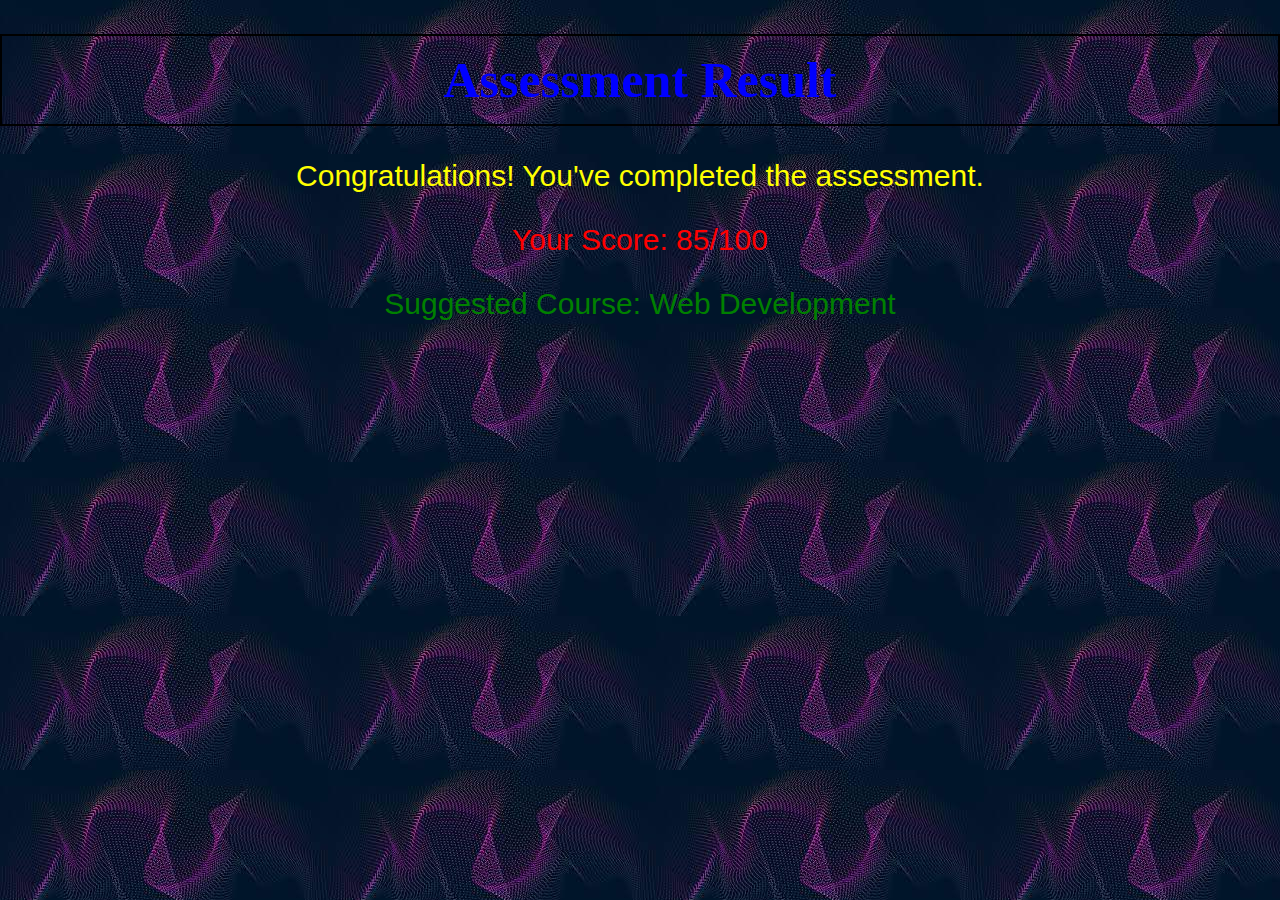
<file: index.html>
<!DOCTYPE html>
<html lang="en">
<head>
    <meta charset="UTF-8">
    <meta name="viewport" content="width=device-width, initial-scale=1.0">
    <link rel="stylesheet" href="styles.css">
    <title>Quiz Assessment </title>
</head>
<body>
    <div class="top">
	<div class="result-container">
        <h1 style="color:blue;text-align:center;">Assessment Result</h1>
        <div class="progress-bar-container">
            <div class="progress-bar" id="progress-bar"></div>
        </div>
        <p class="result-message" style="color:yellow;text-align:center;font-size:30px">Congratulations! You've completed the assessment.</p>
        <p style="color:red;text-align:center;font-size:30px;">Your Score: <span id="marks">85/100</span></p>
        <p style="color:green;text-align:center;font-size:30px">Suggested Course: <span id="course">Web Development</span></p>
	</div>
	</div>

    <script src="script.js"></script>
</body>
</html>
</file>
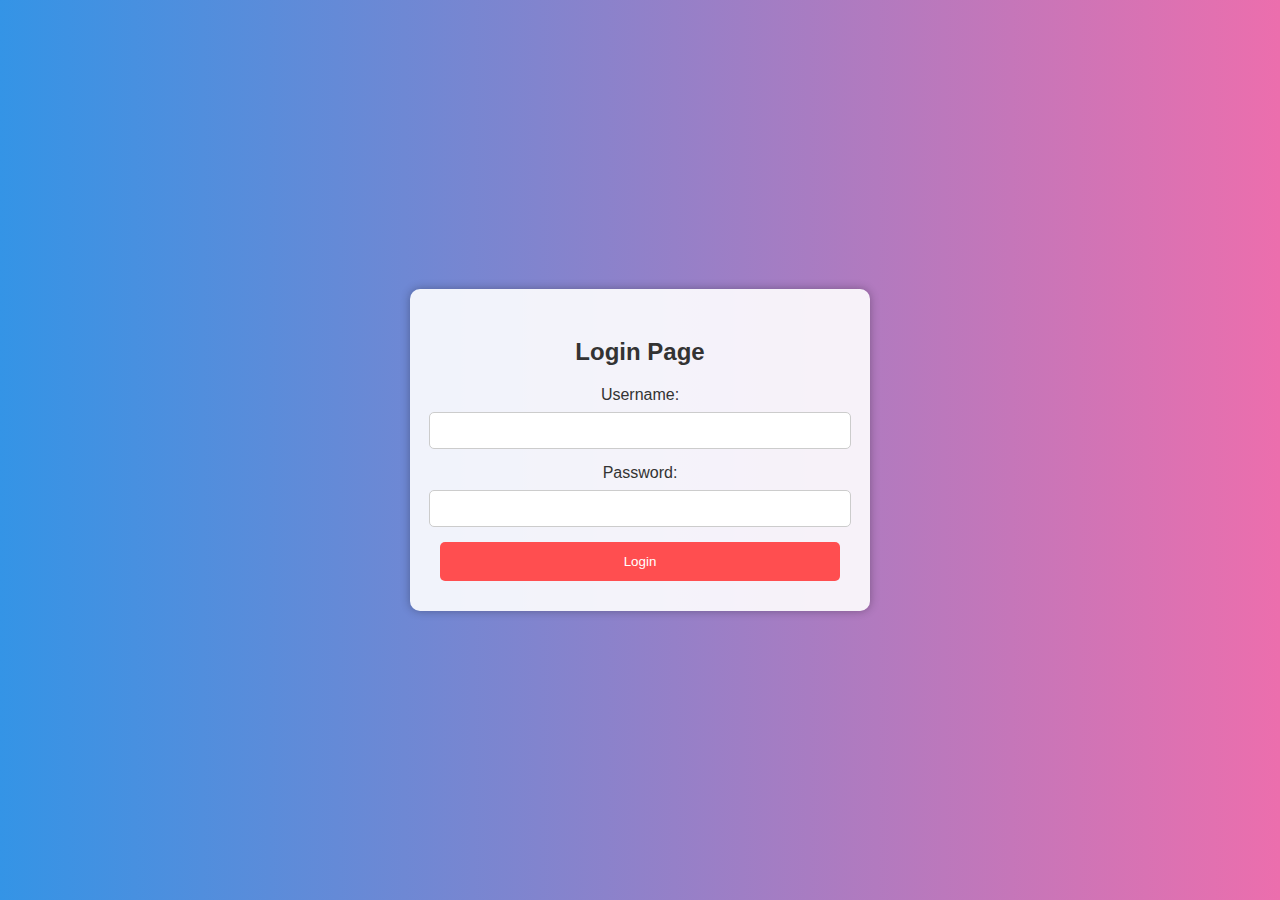
<file: loginpage.html>
<!DOCTYPE html>
<html lang="en">
<head>
    <meta charset="UTF-8">
    <meta name="viewport" content="width=device-width, initial-scale=1.0">
    <title>Login Page</title>
    <style>
        body {
            margin: 0;
            padding: 0;
            font-family: 'Arial', sans-serif;
            background: linear-gradient(to right, #3494E6, #EC6EAD); /* Gradient background */
            height: 100vh;
            display: flex;
            align-items: center;
            justify-content: center;
        }

        .login-container {
            background-color: rgba(255, 255, 255, 0.9);
            padding: 30px;
            border-radius: 10px;
            box-shadow: 0 0 10px rgba(0, 0, 0, 0.3);
            width: 400px;
            text-align: center;
        }

        .login-container h2 {
            color: #333;
            margin-bottom: 20px;
        }

        .login-container form {
            display: flex;
            flex-direction: column;
            align-items: center;
        }

        .login-container label {
            margin-bottom: 8px;
            color: #333;
        }

        .login-container input {
            padding: 10px;
            margin-bottom: 15px;
            border: 1px solid #ccc;
            border-radius: 5px;
            width: 100%;
        }

        .login-container button {
            padding: 12px;
            background-color: #FF4E50;
            color: #fff;
            border: none;
            border-radius: 5px;
            cursor: pointer;
            width: 100%;
        }

        .login-container button:hover {
            background-color: #FF2E4C;
        }
</style>
</head>
<body>
    <div class="login-container">
        <h2>Login Page</h2>
		
        <form action="E:\sruthi\index.html" method="post">
            <label for="username">Username:</label>
            <input type="text" id="username" name="username" required>

            <label for="password">Password:</label>
            <input type="password" id="password" name="password" required>

            <button type="submit">Login</button>
        </form>
   </div>
</body>
</html>
</file>
<file: styles.css>
body {
    font-family: 'Segoe UI', Tahoma, Geneva, Verdana, sans-serif;
    margin: 0;
    padding: 0;
    background: linear-gradient(90deg, #ff6b6b, #833471);
    color:blue;
	background-image:url("./download.jpg");
}

#quiz-container {
    max-width: 600px;
    margin: 50px auto;
    padding: 20px;
    background-color: rgba(255, 255, 255, 0.8);
    border-radius: 8px;
    box-shadow: 0 0 10px rgba(0, 0, 0, 0.5);
	
}

h1 {
	border:2px solid black;
	padding:15px;
	font-size:50px;
	font-family:'Times New Roman';
    text-align: center;
    color: #833471;
}

.question {
    margin-bottom: 20px;
}

label {
    display: block;
    margin-bottom: 8px;
}

label input {
    margin-right: 5px;
}

button {
    padding: 10px 20px;
    font-size: 16px;
    background-color: #833471;
    color: #fff;
    border: none;
    border-radius: 4px;
    cursor: pointer;
}

button:hover {
    background-color: #6f42c1;
}
</file>
